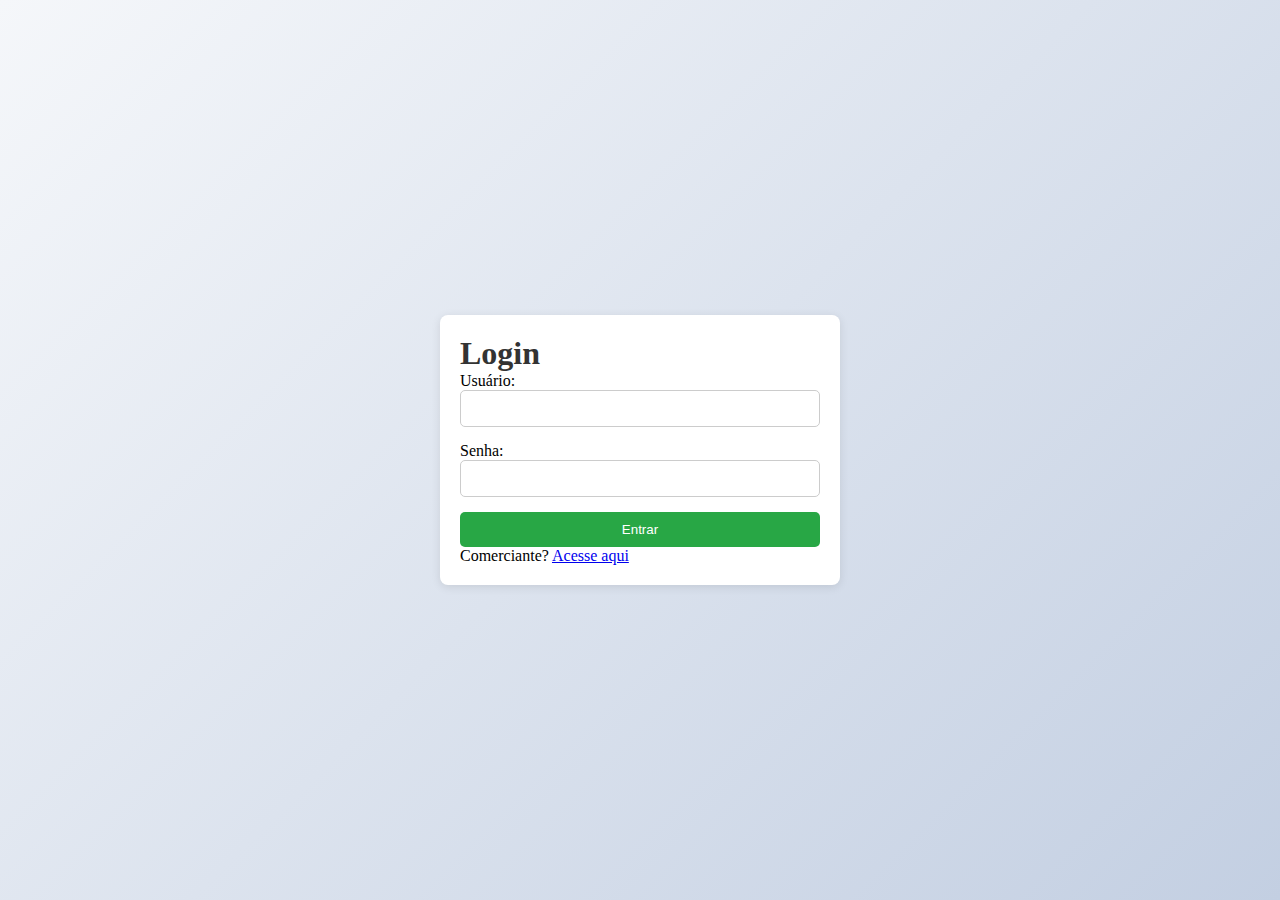
<file: index.html>
<!DOCTYPE html>
<html lang="pt-BR">
<head>
    <meta charset="UTF-8">
    <meta name="viewport" content="width=device-width, initial-scale=1.0">
    <title>Sistema de Fidelidade - Login</title>
    <link rel="stylesheet" href="style.css">
    <script>
        // Função de validação do login
        function validarLogin(event) {
            event.preventDefault(); // Evita o envio padrão do formulário
            var usuario = document.getElementById("email").value;
            var senha = document.getElementById("password").value;
            
            // Atualizar as credenciais corretas para o novo e-mail e senha
            if (usuario === "teste@teste.com.br" && senha === "teste") {
                // Redireciona para a página do cliente
                window.location.href = "cliente.html";
            } else {
                // Exibe mensagem de erro
                alert("Usuário ou senha incorretos. Tente 'teste@teste.com.br' e 'teste' como senha.");
            }
        }
    </script>    
</head>
<body>
    <div class="login-container">
        <h1>Login</h1>
        <form onsubmit="validarLogin(event)">
            <label for="email">Usuário:</label>
            <input type="text" id="email" name="email" required>
            
            <label for="password">Senha:</label>
            <input type="password" id="password" name="password" required>
            
            <button type="submit">Entrar</button>
        </form>
        <p>Comerciante? <a href="comerciante.html">Acesse aqui</a></p>
    </div>
</body>
</html>
</file>
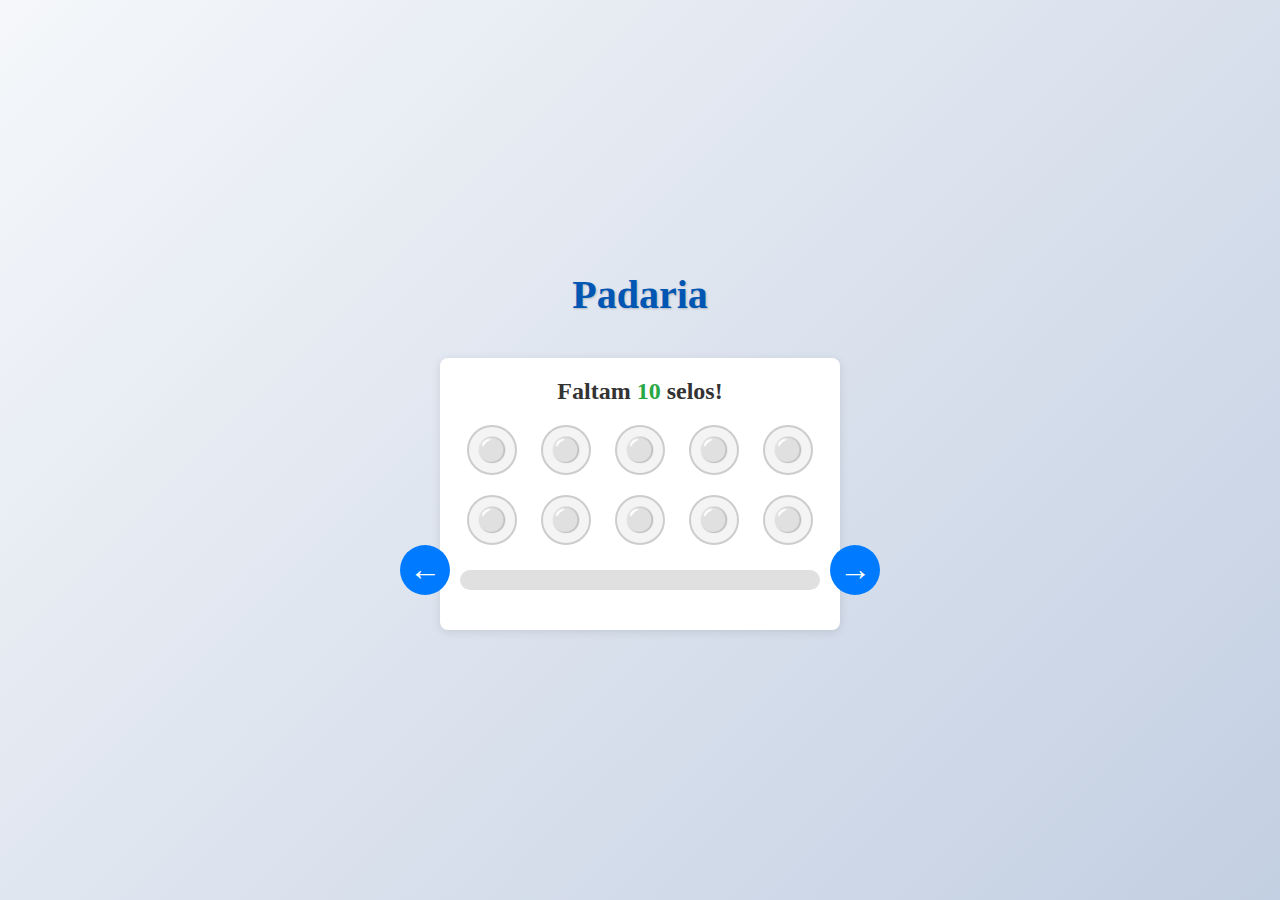
<file: cliente.html>
<!DOCTYPE html>
<html lang="pt-BR">
<head>    
    <meta charset="UTF-8">
    <meta name="viewport" content="width=device-width, initial-scale=1.0">
    <title>Painel do Cliente</title>
    <link rel="stylesheet" href="style.css">
    <script>
        // Definir os comerciantes com seus nomes e e-mails
        var comerciantes = [
            { nome: "Padaria", email: "padaria@teste.com.br" },
            { nome: "Mercado", email: "mercado@teste.com.br" },
            { nome: "Pizzaria", email: "pizza@teste.com.br" }
        ];

        // Índice atual do comerciante selecionado (inicia com o primeiro comerciante)
        var currentComercianteIndex = 0;

        // E-mail do cliente, recuperado do localStorage ou configurado como padrão
        var emailCliente = localStorage.getItem('clienteEmail') || "teste@teste.com.br"; // Use o e-mail correto do cliente logado

        // Função para obter os selos do cliente para o comerciante atual
        function obterSelos(comercianteEmail, clienteEmail) {
            try {
                // Combina o e-mail do comerciante e cliente para formar a chave no localStorage
                var chave = comercianteEmail + "_" + clienteEmail;
                var selos = localStorage.getItem(chave);

                if (selos === null) {
                    return 0; // Se não houver selos, retorna 0
                }
                return parseInt(selos); // Converte os selos para número
            } catch (e) {
                console.error('Erro ao obter selos do localStorage:', e);
                return 0;
            }
        }

        // Atualiza a barra de progresso com base nos selos
        function atualizarBarraDeProgresso(selos) {
        var progresso = (selos / 10) * 100; // Percentual de progresso
        document.getElementById("progressFill").style.width = progresso + "%";
        }      

        // Função para carregar e exibir os selos de um comerciante específico
        function carregarSelos() {
            // Obter o e-mail e nome do comerciante atual
            var comercianteAtual = comerciantes[currentComercianteIndex];
            var comercianteEmail = comercianteAtual.email;
            var comercianteNome = comercianteAtual.nome;

            // Obter os selos do cliente para o comerciante atual
            var selos = obterSelos(comercianteEmail, emailCliente);

            // Atualiza o título do comerciante acima dos cartões
            document.getElementById("comercianteTitulo").innerText = comercianteNome;

            // Atualiza a interface com o número de selos recuperados
            var selosContainer = document.querySelector(".selos-container");
            selosContainer.innerHTML = ""; // Limpa o container de selos

            // Preenche os selos com base no número recuperado
            for (var i = 0; i < 10; i++) {
                var selo = document.createElement("div");
                selo.classList.add("selo");
                if (i < selos) {
                    selo.classList.add("filled");
                    selo.innerHTML = "🏅"; // Selo preenchido
                } else {
                    selo.classList.add("empty");
                    selo.innerHTML = "⚪"; // Selo vazio
                }
                selosContainer.appendChild(selo);
            }

            // Atualiza a quantidade de selos restantes
            document.getElementById("selosRestantes").innerText = 10 - selos;

            // Chame essa função sempre que os selos forem carregados
            atualizarBarraDeProgresso(selos);        
        }

        // Função para ir ao comerciante anterior
        function anteriorComerciante() {
            currentComercianteIndex = (currentComercianteIndex - 1 + comerciantes.length) % comerciantes.length;
            carregarSelos(); // Recarregar os selos do novo comerciante selecionado
        }

        // Função para ir ao próximo comerciante
        function proximoComerciante() {
            currentComercianteIndex = (currentComercianteIndex + 1) % comerciantes.length;
            carregarSelos(); // Recarregar os selos do novo comerciante selecionado
        }

        // Função de inicialização: Carregar os selos ao carregar a página
        document.addEventListener("DOMContentLoaded", function() {
            carregarSelos(); // Carrega os selos do comerciante atual ao carregar a página
        });
    </script>
</head>
<body>
    <header>
        <!-- Exibe o nome do comerciante atual acima do cartão de selos -->
        <h1 id="comercianteTitulo" style="font-size: 2.5rem; color: #0056b3; text-shadow: 1px 1px 2px rgba(0,0,0,0.2);">Comércio</h1>
    </header>    
    <main>
        <h2>Faltam <strong id="selosRestantes"></strong> selos!</h2>

        <!-- Container de Selos -->
        <div class="selos-container">
            <!-- Selos serão carregados dinamicamente aqui -->
        </div>

        <!-- Navegação por setas -->
        <div class="navegacao-comerciantes">     
        <button class="left" onclick="anteriorComerciante()" aria-label="Comerciante anterior">←</button>
        <button class="right" onclick="proximoComerciante()" aria-label="Próximo comerciante">→</button>
        </div>


        <div class="progress-bar">
            <div class="progress-fill" id="progressFill"></div>
        </div>
        
    </main>
</body>
</html>
</file>
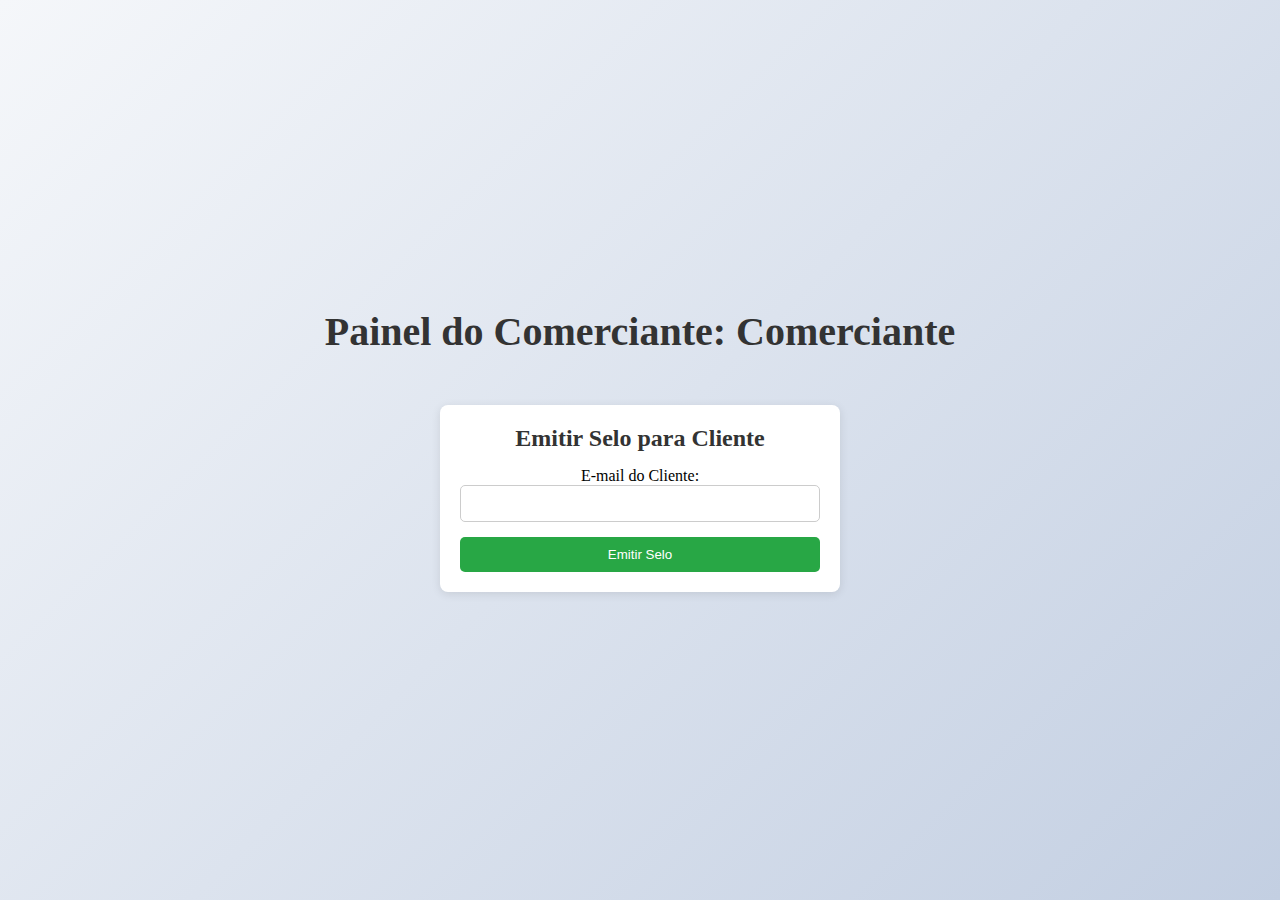
<file: comerciante-area.html>
<!DOCTYPE html>
<html lang="pt-BR">
<head>
    <meta charset="UTF-8">
    <meta name="viewport" content="width=device-width, initial-scale=1.0">
    <title>Painel do Comerciante</title>
    <link rel="stylesheet" href="style.css">
    <script>
        // Função para emitir selos para o cliente
        function emitirSelo(event) {
            event.preventDefault();

            // Obtém o e-mail do comerciante a partir da URL (usado como parâmetro na URL após o login)
            var params = new URLSearchParams(window.location.search);
            var comercianteEmail = params.get("comerciante");

            if (!comercianteEmail) {
                alert("Erro: Comerciante não identificado.");
                return;
            }

            // E-mail do cliente fornecido pelo comerciante
            var emailCliente = document.getElementById("cliente").value;

            // Combina comerciante e cliente para formar a chave única
            var chave = comercianteEmail + "_" + emailCliente;

            // Recuperar o número de selos do cliente para este comerciante
            var selos = localStorage.getItem(chave) || 0;
            selos = parseInt(selos);

            if (selos < 10) {
                selos++;
                localStorage.setItem(chave, selos); // Salvar o número de selos para este comerciante e cliente
                alert("Selo emitido com sucesso! O cliente agora tem " + selos + " selos para " + comercianteEmail);
            } else {
                alert("O cliente já completou os 10 selos.");
            }
        }

        // Exibir o nome do comerciante logado na página
        function exibirComerciante() {
            var params = new URLSearchParams(window.location.search);
            var comercianteEmail = params.get("comerciante");
            document.getElementById("comercianteNome").innerText = comercianteEmail || "Comerciante";
        }

        document.addEventListener("DOMContentLoaded", exibirComerciante);
    </script>
</head>
<body>
    <header>
        <h1>Painel do Comerciante: <span id="comercianteNome"></span></h1>
    </header>

    <main>
        <h2>Emitir Selo para Cliente</h2>
        <form onsubmit="emitirSelo(event)">
            <label for="cliente">E-mail do Cliente:</label>
            <input type="email" id="cliente" name="cliente" required>
            <button type="submit">Emitir Selo</button>
        </form>
    </main>
</body>
</html>
</file>
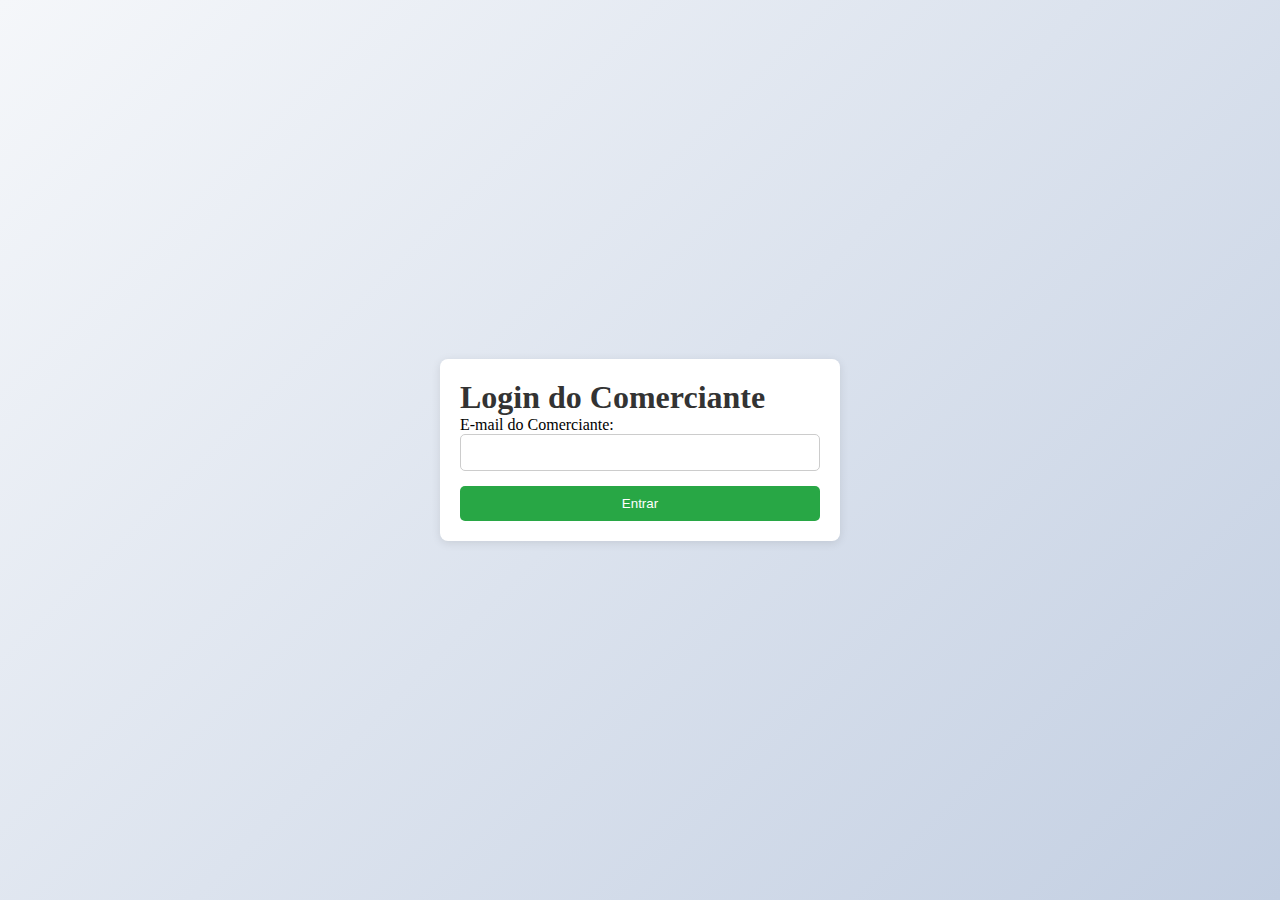
<file: comerciante.html>
<!DOCTYPE html>
<html lang="pt-BR">
<head>
    <meta charset="UTF-8">
    <meta name="viewport" content="width=device-width, initial-scale=1.0">
    <title>Login do Comerciante</title>
    <link rel="stylesheet" href="style.css">
    <script>
        // Função de validação do login do comerciante
        function validarLogin(event) {
            event.preventDefault();
            var emailComerciante = document.getElementById("email").value;

            // Validar os e-mails dos três comerciantes
            if (emailComerciante === "padaria@teste.com.br" || 
                emailComerciante === "mercado@teste.com.br" || 
                emailComerciante === "pizza@teste.com.br") {
                
                // Redireciona para a área do comerciante correta, passando o e-mail do comerciante na URL
                window.location.href = "comerciante-area.html?comerciante=" + encodeURIComponent(emailComerciante);
            } else {
                alert("E-mail inválido. Tente 'padaria@teste.com.br', 'mercado@teste.com.br' ou 'pizza@teste.com.br'.");
            }
        }
    </script>
</head>
<body>
    <div class="login-container">
        <h1>Login do Comerciante</h1>
        <form onsubmit="validarLogin(event)">
            <label for="email">E-mail do Comerciante:</label>
            <input type="email" id="email" name="email" required>
            
            <button type="submit">Entrar</button>
        </form>
    </div>
</body>
</html>
</file>
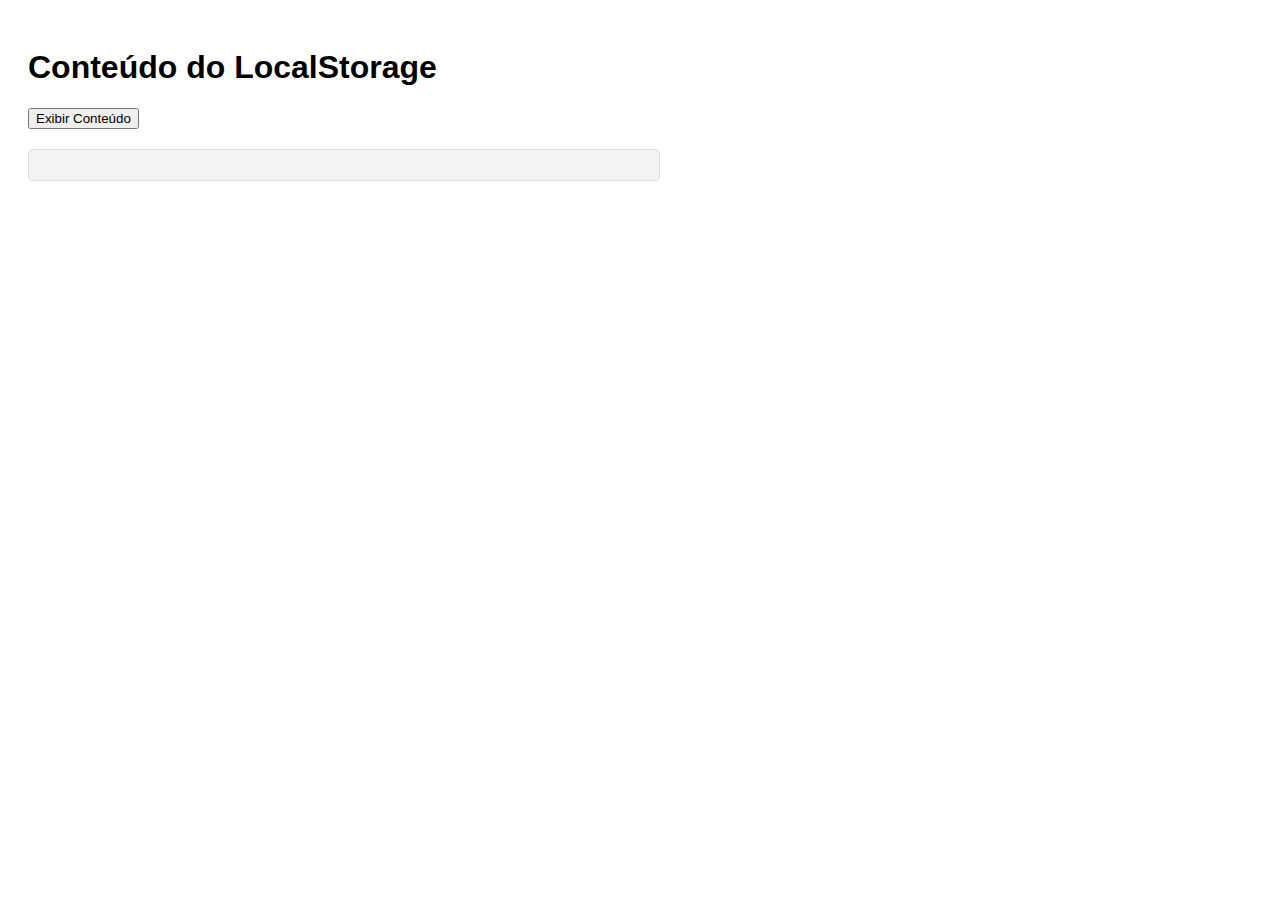
<file: debug-localstorage.html>
<!DOCTYPE html>
<html lang="pt-BR">
<head>
    <meta charset="UTF-8">
    <meta name="viewport" content="width=device-width, initial-scale=1.0">
    <title>Visualizar LocalStorage</title>
    <style>
        body {
            font-family: Arial, sans-serif;
            padding: 20px;
        }
        pre {
            background-color: #f4f4f4;
            padding: 15px;
            border-radius: 5px;
            border: 1px solid #ddd;
            max-width: 600px;
            margin-top: 20px;
            white-space: pre-wrap;
        }
    </style>
</head>
<body>
    <h1>Conteúdo do LocalStorage</h1>
    <button onclick="visualizarLocalStorage()">Exibir Conteúdo</button>
    
    <pre id="output"></pre>

    <script>
        // Função para visualizar o conteúdo do localStorage
        function visualizarLocalStorage() {
            var output = document.getElementById('output');
            output.innerHTML = ''; // Limpa o conteúdo anterior

            // Log no console para depuração
            console.log('Tentando acessar o localStorage...');

            // Verifica se há algo no localStorage
            if (localStorage.length === 0) {
                output.innerHTML = 'O localStorage está vazio.';
                console.log('O localStorage está vazio.');
                return;
            }

            // Percorre todas as chaves e valores do localStorage
            for (var i = 0; i < localStorage.length; i++) {
                var chave = localStorage.key(i);
                var valor = localStorage.getItem(chave);

                // Exibe a chave e o valor
                output.innerHTML += `Chave: ${chave}\nValor: ${valor}\n\n`;
                console.log(`Chave: ${chave}, Valor: ${valor}`); // Log para depuração
            }
        }

        // Função de teste para armazenar alguns dados no localStorage
        function adicionarDadosTeste() {
            localStorage.setItem('teste1', 'valorTeste1');
            localStorage.setItem('teste2', 'valorTeste2');
            console.log('Dados de teste foram armazenados no localStorage.');
        }

        // Adiciona dados de teste ao carregar a página (remover se não for necessário)
        document.addEventListener('DOMContentLoaded', adicionarDadosTeste);
    </script>
</body>
</html>
</file>
<file: style.css>
* {
    margin: 0;
    padding: 0;
    box-sizing: border-box;
}

/* Layout geral */
body {
    background: linear-gradient(135deg, #f5f7fa, #c3cfe2);
    display: flex;
    justify-content: center;
    align-items: center;
    height: 100vh;
    margin: 0;
    flex-direction: column;
}

/* Header styling */
header h1 {
    margin-bottom: 30px;
    text-align: center;
    color: #333;
    font-size: 2.5em;
    font-weight: bold;
}

/* Container principal */
main {
    background-color: #f0f0f5; /* Fundo suave */
    padding: 30px;
    border-radius: 12px;
    box-shadow: 0 2px 20px rgba(0, 0, 0, 0.1); /* Sombra suave */
    width: 100%;
    max-width: 500px;
    text-align: center;
    position: relative;
}

/* Estilo para exibir selos em duas linhas */
.selos-container {
    display: flex;
    flex-wrap: wrap; /* Permitir que os selos quebrem para a próxima linha */
    justify-content: center;
    gap: 10px; /* Espaçamento entre os selos */
}

.selo {
    width: 50px;
    height: 50px;
    display: flex;
    justify-content: center;
    align-items: center;
    border-radius: 50%;
    border: 2px solid #ccc;
    font-size: 24px;
    margin: 5px;
}

.selo.filled {
    background-color: #28a745;
    color: white;
}

.selo.empty {
    background-color: #f4f4f4;
    color: #ccc;
}

/* Destaque na quantidade de selos restantes */
#selosRestantes {
    font-size: 1.5rem;
    font-weight: bold;
    color: #28a745; /* Destaque apenas no número */
}

h2 {
    margin-bottom: 15px; /* Ajuste opcional para o h2 */
}

header {
    text-align: center;
    margin-bottom: 20px;
}

h1, h2 {
    color: #333;
}

.login-container, main {
    background-color: #fff;
    padding: 20px;
    border-radius: 8px;
    box-shadow: 0 2px 10px rgba(0, 0, 0, 0.1);
    width: 100%;
    max-width: 400px;
}

form {
    display: flex;
    flex-direction: column;
}

input {
    margin-bottom: 15px;
    padding: 10px;
    border: 1px solid #ccc;
    border-radius: 5px;
}

button {
    padding: 10px;
    background-color: #28a745;
    color: white;
    border: none;
    border-radius: 5px;
    cursor: pointer;
}

button:hover {
    background-color: #218838;
}

.selos-container {
    display: flex;
    justify-content: space-around;
    margin-bottom: 20px;
}

.selo {
    width: 50px;
    height: 50px;
    display: flex;
    justify-content: center;
    align-items: center;
    border-radius: 50%;
    border: 2px solid #ccc;
    font-size: 24px;
}

.selo.filled {
    background-color: #28a745;
    color: white;
}

.selo.empty {
    background-color: #f4f4f4;
    color: #ccc;
}

@media (max-width: 768px) {
    body {
        height: auto;
        padding: 20px;
    }

    .login-container, main {
        width: 100%;
    }
}

@media (max-width: 768px) {
    .selos-container {
        display: grid;
        grid-template-columns: repeat(2, 1fr); /* 2 colunas para mobile */
        gap: 10px;
        justify-items: center; /* Centraliza os selos dentro das colunas */
    }

    .selo {
        width: 50px;  /* Mantendo o tamanho dos selos */
        height: 50px;
    }
}

/* Animação ao adicionar selos */
@keyframes pop {
    0% { transform: scale(0.5); opacity: 0; }
    100% { transform: scale(1); opacity: 1; }
}

.selo.filled {
    background-color: #28a745;
    color: white;
    animation: pop 0.3s ease;
}

/* Estilo das setas de navegação */
.navegacao-comerciantes {
    position: relative;
    width: 100%;
}

.navegacao-comerciantes button {
    background-color: #007bff; /* Cor azul para diferenciar das selos */
    border: none;
    font-size: 2rem;
    color: white;
    cursor: pointer;
    transition: background-color 0.3s ease;
    border-radius: 50%;
    width: 50px;
    height: 50px;
    position: absolute;
    top: 50%; /* Alinha ao centro verticalmente */
    transform: translateY(-50%); /* Centraliza verticalmente */
    display: flex;
    justify-content: center;
    align-items: center;
}

.navegacao-comerciantes button.left {
    left: -60px; /* Posiciona a seta à esquerda */
}

.navegacao-comerciantes button.right {
    right: -60px; /* Posiciona a seta à direita */
}

.navegacao-comerciantes button:hover {
    background-color: #0056b3; /* Cor mais escura ao passar o mouse */
}

/* Estilo do título do comerciante */
#comercianteTitulo {
    font-size: 2rem;
    color: #007bff; /* Destaque em azul */
    margin-bottom: 20px;
    text-align: center;
}

document.addEventListener('touchstart', handleTouchStart, false);
document.addEventListener('touchmove', handleTouchMove, false);

var xDown = null;

function handleTouchStart(evt) {
    xDown = evt.touches[0].clientX;
}

function handleTouchMove(evt) {
    if (!xDown) return;

    var xUp = evt.touches[0].clientX;
    var xDiff = xDown - xUp;

    if (xDiff > 0) {
        proximoComerciante();
    } else {
        anteriorComerciante();
    }

    xDown = null;
}

/* Estilos para a barra de progresso */
.progress-bar {
    width: 100%;
    background-color: #e0e0e0;
    border-radius: 10px;
    margin-bottom: 20px;
}

.progress-fill {
    height: 20px;
    background-color: #28a745;
    width: 0;
    border-radius: 10px;
    transition: width 0.3s ease;
}
</file>
